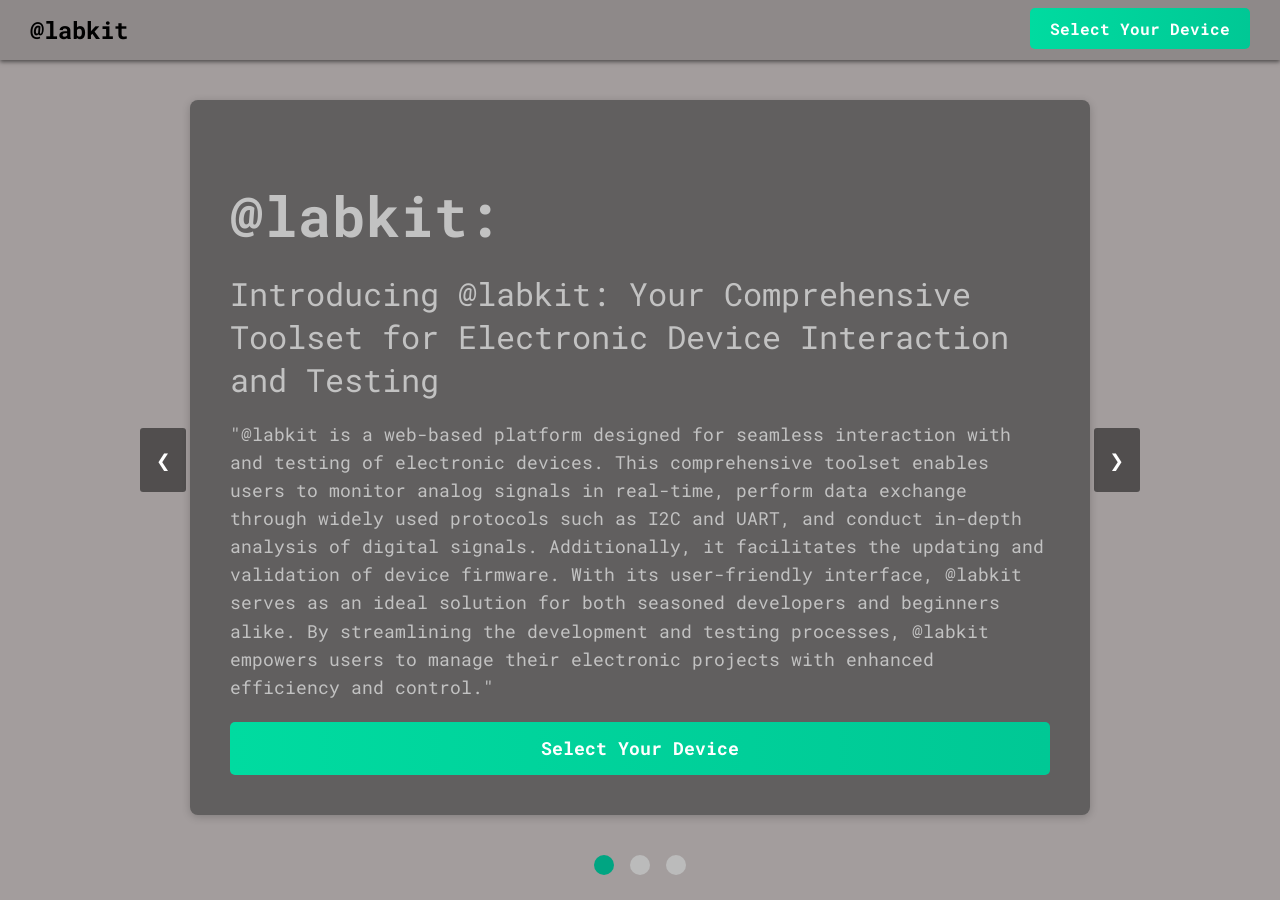
<file: index.html>
<!DOCTYPE html>
<html lang="en">
  <head>
    <meta charset="UTF-8" />
    <meta name="viewport" content="width=device-width, initial-scale=1.0" />
    <title>@labkit: Interactive I2C Interface</title>
    <link rel="shortcut icon" href="/public/favicon.ico" type="image/x-icon" />
    <link rel="icon" href="/public/favicon.ico" type="image/x-icon" />
    <link
      rel="stylesheet"
      href="https://fonts.googleapis.com/css2?family=Roboto+Mono:wght@400;700&display=swap"
    />
    <link rel="stylesheet" href="/public/styles.css" />
  </head>
  <body>
    <nav class="navbar">
      <div class="navbar-logo">
        <a href="index.html">@labkit</a>
      </div>
      <div class="navbar-button">
        <a href="Pages/deviceSelection.html" class="button"
          >Select Your Device</a
        >
      </div>
    </nav>

    <!-- Slideshow container -->
    <div class="slideshow-container">
      <!-- Slide 1 -->
      <div class="mySlide fade">
        <div class="container-slideshow">
          <div class="content">
            <h1>
              @labkit:
              <h2>Introducing @labkit: Your Comprehensive Toolset for Electronic Device Interaction and Testing</h2>
            </h1>
            <p>
              "@labkit is a web-based platform designed for seamless interaction
              with and testing of electronic devices. This comprehensive toolset
              enables users to monitor analog signals in real-time, perform data
              exchange through widely used protocols such as I2C and UART, and
              conduct in-depth analysis of digital signals. Additionally, it
              facilitates the updating and validation of device firmware. With
              its user-friendly interface, @labkit serves as an ideal solution
              for both seasoned developers and beginners alike. By streamlining
              the development and testing processes, @labkit empowers users to
              manage their electronic projects with enhanced efficiency and
              control."
            </p>
            <a href="Pages/deviceSelection.html" class="button"
              >Select Your Device</a
            >
          </div>
        </div>
      </div>

      <!-- Slide 2 -->
      <div class="mySlide fade">
        <div class="container-slideshow">
          <div class="content">
            <h1 style="font-weight: 700; font-size: 3rem;">
              @labkit: Getting Started
              <h2 style="font-weight: 500; font-size: 2rem; margin-top: 10px;">How to Set Up Your Device</h2>
            </h1>
            <p style="font-weight: 400; font-size: 1.1rem; line-height: 1.6;">
              1. <strong>Select Your Device:</strong> Begin by clicking the "Select Your Device" button on the homepage to start the setup process.
            </p>
            <p style="font-weight: 400; font-size: 1.1rem; line-height: 1.6;">
              2. <strong>Choose Your Device:</strong> From the list of available devices, select the one you wish to work with, such as ESP32, RPICO, or Labkit.
            </p>
            <p style="font-weight: 400; font-size: 1.1rem; line-height: 1.6;">
              3. <strong>Install or Validate Labkit Firmware:</strong> Install the Labkit software by clicking the "Flash" button, or validate the existing firmware with the "Validate For Application" option to ensure everything is set up correctly.
            </p>
        
          </div>
        </div>
      </div>
      

      <!-- Slide 3 -->
      <div class="mySlide fade">
        <div class="container-slideshow">
          <div class="content">
            <h1 style="font-weight: 700; font-size: 3rem;">
              @labkit: Next Steps
              <h2 style="font-weight: 500; font-size: 2rem; margin-top: 10px;">Continue Setting Up Your Device</h2>
            </h1>
            <p style="font-weight: 400; font-size: 1.1rem; line-height: 1.6;">
              4. <strong>Check Wi-Fi Connection:</strong> Ensure your device is connected to a Wi-Fi network by clicking "Check Connection." If it's not connected, you can enter your Wi-Fi credentials or switch to a different network if needed.
            </p>
            <p style="font-weight: 400; font-size: 1.1rem; line-height: 1.6;">
              5. <strong>Connect to a Different Network:</strong> If you wish to connect to a different Wi-Fi network or reset your current connection, use the available options to manage your network settings.
            </p>
            <p style="font-weight: 400; font-size: 1.1rem; line-height: 1.6;">
              6. <strong>Access the Application Page:</strong> Once your device is connected and ready, navigate to the application page to choose and use the tool that suits your needs, such as the Analog Signal Reader, I2C Debugger, or Logic Analyzer.
            </p>
            <a href="Pages/deviceSelection.html" class="button" style="font-size: 1.2rem; font-weight: 700; padding: 15px 40px; background-color: #1a1aff; border-radius: 5px; color: #ffffff; text-decoration: none;">Continue</a>
          </div>
        </div>
      </div>
      

      <!-- Next and previous buttons -->
      <a class="prev" onclick="plusSlides(-1)">&#10094;</a>
      <a class="next" onclick="plusSlides(1)">&#10095;</a>

      <!-- Dots indicating current slide -->
      <div class="dot-container">
        <span class="dot" onclick="currentSlide(1)"></span>
        <span class="dot" onclick="currentSlide(2)"></span>
        <span class="dot" onclick="currentSlide(3)"></span>
      </div>
    </div>

    <script>
      let slideIndex = 1;
      showSlides(slideIndex);

      function plusSlides(n) {
        showSlides((slideIndex += n));
      }

      function currentSlide(n) {
        showSlides((slideIndex = n));
      }

      function showSlides(n) {
        let i;
        let slides = document.getElementsByClassName("mySlide");
        let dots = document.getElementsByClassName("dot");
        if (n > slides.length) {
          slideIndex = 1;
        }
        if (n < 1) {
          slideIndex = slides.length;
        }
        for (i = 0; i < slides.length; i++) {
          slides[i].style.display = "none";
        }
        for (i = 0; i < dots.length; i++) {
          dots[i].className = dots[i].className.replace(" active", "");
        }
        slides[slideIndex - 1].style.display = "block";
        dots[slideIndex - 1].className += " active";
      }
    </script>
  </body>
</html>
</file>
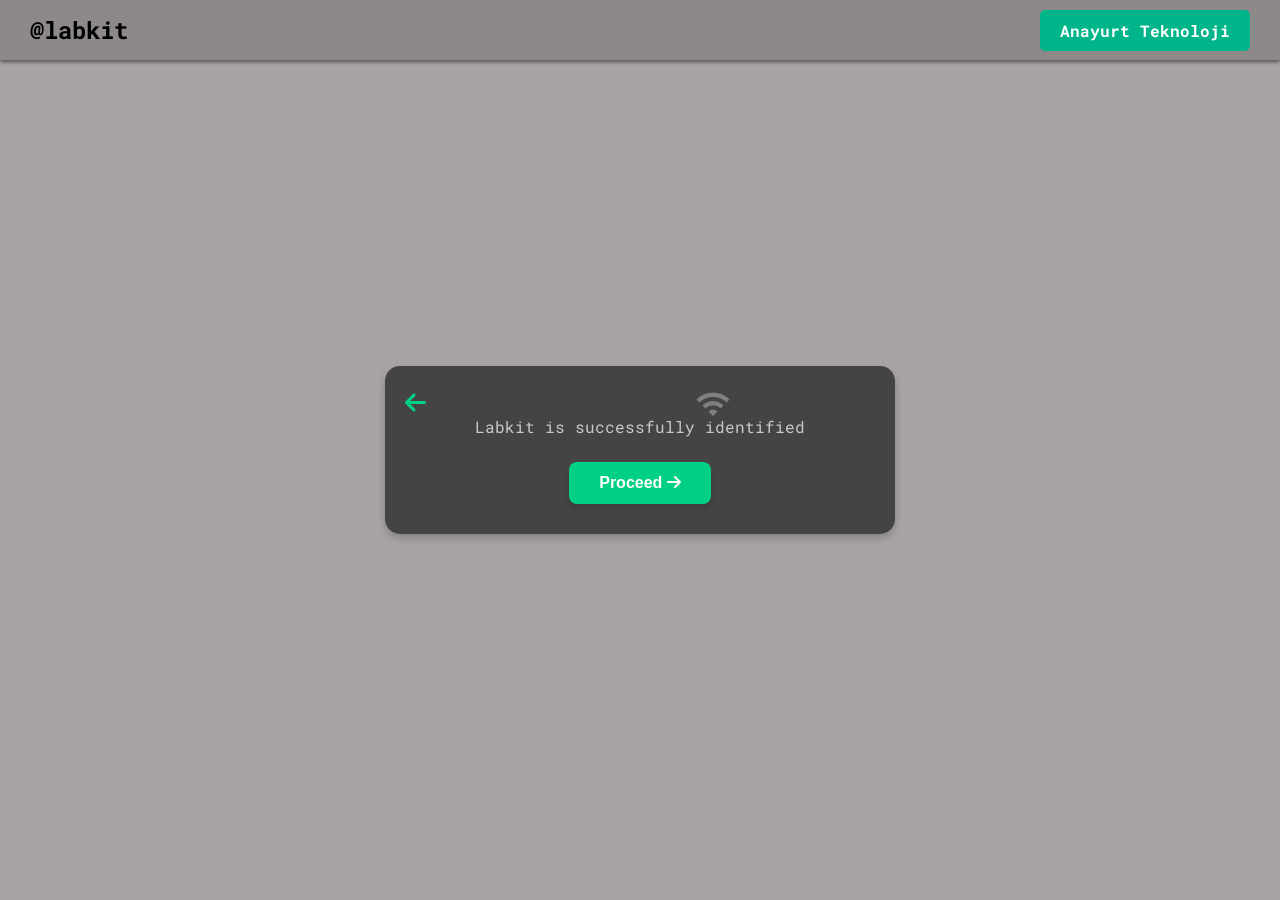
<file: Pages/firstConnection.html>
<!DOCTYPE html>
<html lang="en">
  <head>
    <meta charset="UTF-8" />
    <meta name="viewport" content="width=device-width, initial-scale=1.0" />
    <title>@labkit: Connect to WiFi</title>
    <link
      rel="stylesheet"
      href="https://fonts.googleapis.com/css2?family=Roboto+Mono:wght@400;700&display=swap"
    />
    <link
      rel="stylesheet"
      href="https://cdnjs.cloudflare.com/ajax/libs/font-awesome/6.0.0-beta3/css/all.min.css"
    />
    <link
      rel="stylesheet"
      href="https://fonts.googleapis.com/icon?family=Material+Icons"
    />

    <style>
      body {
        background-color: #a9a3a3;
        display: flex;
        align-items: center;
        justify-content: center;
        height: 100vh;
        margin: 0;
        font-family: "Roboto Mono", monospace;
      }
      #labkitContainer {
        position: relative;
        width: 450px;
        padding: 30px;
        background-color: #444;
        color: #c9c9c9;
        border-radius: 15px;
        text-align: center;
        box-shadow: 0 4px 8px rgba(0, 0, 0, 0.2);
      }
      #labkitContainer h2 {
        font-size: 20px;
        font-weight: normal;
        margin: 0;
      }
      #deviceInfo {
        font-size: 14px;
        color: #888;
        margin-top: 10px;
      }
      #proceedButton {
        display: inline-block;
        margin-top: 25px;
        padding: 12px 30px;
        background-color: #00d084;
        color: #fff;
        font-size: 16px;
        font-weight: bold;
        border: none;
        border-radius: 8px;
        cursor: pointer;
        text-decoration: none;
        box-shadow: 0 4px 6px rgba(0, 0, 0, 0.1);
      }
      #proceedButton:hover {
        background-color: #00b76b;
      }
      .icon-button {
        position: absolute;
        top: 20px;
        font-size: 24px;
        color: #00d084;
        text-decoration: none;
      }
      #backButton {
        left: 20px;
      }
      #wifiIcon {
        right: 20px;
        display: inline-flex;
        align-items: center;
        justify-content: center;
      }

      /* Styles for the SSID and Password Input Fields */
      #inputContainer {
        display: none;
        flex-direction: column;
        align-items: center;
        margin-top: 20px;
      }

      #inputContainer input {
        width: 80%;
        padding: 8px;
        margin: 5px 0;
        border: 1px solid #ccc;
        border-radius: 5px;
        font-family: "Roboto Mono", monospace;
      }

      #submitCredentialsButton {
        padding: 10px 20px;
        font-family: "Roboto Mono", monospace;
        font-size: 1rem;
        cursor: pointer;
        margin-top: 10px;
        background-color: #007bff;
        color: #fff;
        border: none;
        border-radius: 5px;
      }

      #submitCredentialsButton:hover {
        background-color: #0056b3;
      }

      #wifiIcon .material-icons {
        font-size: 36px;
        color: gray; /* Default color for no connection */
      }

      #statusText {
        display: flex;
        align-items: center;
        justify-content: center;
        gap: 8px;
        margin-top: 20px;
      }
      .navbar {
        display: flex;
        justify-content: space-between;
        align-items: center;
        width: 100%;
        padding: 15px 30px;
        background-color: #8e8989;

        position: fixed;
        top: 0;
        left: 0;
        z-index: 1000;
        box-shadow: 0 2px 4px rgba(0, 0, 0, 0.5);
        box-sizing: border-box;
        height: 60px;
        overflow: visible;
      }

      .navbar-logo a {
        font-size: 1.5rem;
        font-weight: bold;
        color: #000000;
        text-decoration: none;
      }

      .navbar-button .button {
        padding: 10px 20px;
        font-size: 1rem;
        font-weight: bold;
        color: #fff;
        background-color: #00b58a;
        border-radius: 5px;
        text-decoration: none;
        transition: background-color 0.3s;
        white-space: nowrap;
      }

      .navbar-button .button:hover {
        background-color: #00a582;
      }
      #loadingSpinner {
        width: 50px;
        height: 50px;
        border: 4px solid transparent;
        border-top: 4px solid #00d084; /* Green color */
        border-radius: 50%;
        animation: spin 1s linear infinite;
        display: none; /* Hidden by default */
        margin: 20px auto;
      }

      @keyframes spin {
        0% {
          transform: rotate(0deg);
        }
        100% {
          transform: rotate(360deg);
        }
      }

      /* Check Icon for Success */
      #checkIcon {
        font-size: 36px;
        color: #00d084; /* Green color */
        display: none; /* Hidden by default */
      }
    </style>
  </head>
  <body>
    <nav class="navbar">
      <div class="navbar-logo">
        <a href="/index.html">@labkit</a>
      </div>
      <div class="navbar-button">
        <a href="#" class="button">Anayurt Teknoloji</a>
      </div>
    </nav>
    <!-- Main Container styled to match the provided image -->
    <div id="labkitContainer">
      <!-- Back Arrow Icon -->
      <a href="flash.html" id="backButton" class="icon-button">
        <i class="fas fa-arrow-left"></i>
      </a>

      <!-- WiFi Icon with Strikethrough -->
      <div id="wifiIcon" class="icon-button">
        <span class="material-icons">wifi_off</span>
      </div>

      <!-- Title and Status Text -->
      <div id="statusText">
        <span>Labkit is successfully identified</span>
      </div>

      <!-- Proceed Button -->
      <button id="proceedButton">
        Proceed <i class="fas fa-arrow-right"></i>
      </button>
      <div id="inputContainer">
        <input type="text" id="ssidInput" placeholder="SSID" />
        <input type="password" id="passwordInput" placeholder="Password" />
        <button id="submitCredentialsButton">Submit</button>
      </div>
      <div id="loadingSpinner"></div>

      <!-- Check Icon (for successful connection) -->
      <div id="checkIcon">
        <span class="material-icons">check_circle</span>
      </div>
    </div>

    <script>
      let port;
      const baudRate = 115200;

      async function connect() {
        try {
          port = await navigator.serial.requestPort();
          await port.open({ baudRate: baudRate });
          console.log("Port opened:", port);
          return port;
        } catch (error) {
          console.error("Error connecting to port:", error);
          return null;
        }
      }

      async function sendCommand(command) {
        if (!port) {
          alert("Port not opened.");
          return null;
        }

        try {
          // Yazma işlemi
          const writer = port.writable.getWriter();
          await writer.write(new TextEncoder().encode(command + "\n"));
          console.log("Sent command:", command);
          writer.releaseLock();

          // Okuma işlemi
          return await readResponse();
        } catch (error) {
          console.error("Error during communication:", error);
          alert("Error sending command.");
          return null;
        }
      }

      async function readResponse(timeout = 10000) {
        const reader = port.readable.getReader();
        let fullResponse = "";
        const startTime = Date.now();

        try {
          while (Date.now() - startTime < timeout) {
            const { value, done } = await reader.read();
            if (done) break;

            fullResponse += new TextDecoder().decode(value);
            console.log("Received data:", fullResponse);

            // Yanıtın tamamını aldığınızı belirleyen bir koşul ekleyin
            if (fullResponse.includes("\n")) {
              break;
            }
          }

          return fullResponse.trim();
        } catch (error) {
          console.error("Error reading from port:", error);
          return null;
        } finally {
          reader.releaseLock();
        }
      }

      async function checkConnection() {
        port = await connect();
        if (!port) {
          alert("Failed to open port.");
          return;
        }

        // Show loading spinner and hide the proceed button
        document.getElementById("loadingSpinner").style.display = "block";
        document.getElementById("proceedButton").style.display = "none";

        try {
          const messageReceived = await waitForAnyMessage(1000);

          if (!messageReceived) {
            console.log(
              "No message received within 1 second, sending status command immediately"
            );
            const response = await sendCommand("status");
            await handleStatusResponse(response);
          } else {
            console.log(
              "Compiled message received, proceeding to send status command"
            );
            await waitForCompiledMessage();
            const response = await sendCommand("status");
            await handleStatusResponse(response);
          }
        } catch (error) {
          console.error("Error during connection check:", error);
        }
      }
      async function waitForAnyMessage(timeout) {
        const reader = port.readable.getReader();
        let messageReceived = false;

        try {
          const timeoutPromise = new Promise((resolve) =>
            setTimeout(resolve, timeout)
          );
          const readerPromise = (async () => {
            const { value, done } = await reader.read();
            if (!done && value) {
              messageReceived = true;
            }
          })();

          await Promise.race([timeoutPromise, readerPromise]);
        } catch (error) {
          console.error("Error waiting for any message:", error);
        } finally {
          reader.releaseLock();
        }

        return messageReceived;
      }

      async function waitForCompiledMessage() {
        const reader = port.readable.getReader();
        let buffer = "";

        try {
          while (true) {
            const { value, done } = await reader.read();
            if (done) break;

            const message = new TextDecoder().decode(value);
            buffer += message;
            console.log("Current buffer:", buffer);

            const compiledOnPattern =
              /Compiled on \w{3} \d{1,2} \d{4}  \d{2}:\d{2}:\d{2}/;
            if (compiledOnPattern.test(buffer)) {
              console.log('"Compiled on" formatted message detected');
              break;
            }
          }
        } catch (error) {
          console.error('Error waiting for "Compiled on" message:', error);
        } finally {
          reader.releaseLock();
        }
      }

      async function handleStatusResponse(response) {
        try {
          const statusData = JSON.parse(response);
          const ssid = statusData.status.ssid;
          const ip = statusData.status.ip;

          if (ssid === "-" && ip === "-") {
            // Bağlantı yok: WiFi simgesini gri yap, spinner'ı gizle, giriş alanlarını göster
            document.getElementById("wifiIcon").innerHTML =
              '<span class="material-icons" style="color: gray;">wifi</span>';
            document.getElementById("proceedButton").style.display = "none";
            document.getElementById("inputContainer").style.display = "flex";
            document.getElementById("loadingSpinner").style.display = "none"; // Spinner'ı gizle
          } else {
            // Bağlantı mevcut: WiFi simgesini yeşil yap
            document.getElementById("wifiIcon").innerHTML =
              '<span class="material-icons" style="color: green;">wifi</span>';
            document.getElementById("inputContainer").style.display = "none";
            // Proceed düğmesi belirlemesini engelliyoruz
            // document.getElementById("proceedButton").style.display = "block"; // Bu satırı kaldırdık

            // 1 saniye sonra IP adresine yönlendir
            setTimeout(() => {
              window.location.href = `http://${ip}`;
            }, 1000);
          }
        } catch (error) {
          console.error("Error parsing status response:", error);
        }
      }

      async function sendWiFiCredentials() {
        const ssid = document.getElementById("ssidInput").value;
        const password = document.getElementById("passwordInput").value;

        if (!ssid || !password) {
          alert("Please enter both SSID and Password.");
          return;
        }

        const command = `CONNECT_WIFI(${ssid},${password})`;
        console.log("Sending WiFi credentials:", command);

        // Show the spinner while attempting to connect
        document.getElementById("loadingSpinner").style.display = "block";
        document.getElementById("submitCredentialsButton").style.display =
          "none"; // Hide submit button

        try {
          // Komutu gönder ve yanıtı oku
          await sendCommand(command);
          const ipAddress = await waitForIPAddress(10000); // 10 saniye boyunca IP adresini bekle

          if (ipAddress) {
            console.log("Connected to WiFi with IP:", ipAddress);
            // WiFi simgesini yeşil yapın
            document.getElementById("wifiIcon").innerHTML =
              '<span class="material-icons" style="color: green;">wifi</span>';

            // Input alanlarını gizleyin
            document.getElementById("inputContainer").style.display = "none";

            // Kullanıcıyı IP adresine yönlendirin
            setTimeout(() => {
              window.location.href = `http://${ipAddress}`;
            }, 1000);
          } else {
            console.log("Failed to connect within the timeout period.");
            alert(
              "Failed to connect to WiFi. Please check your SSID and password."
            );
          }
        } catch (error) {
          console.error("Error sending WiFi credentials:", error);
        } finally {
          // Hide spinner after connection attempt
          document.getElementById("loadingSpinner").style.display = "none";
          document.getElementById("submitCredentialsButton").style.display =
            "block"; // Show submit button again
        }
      }

      async function waitForIPAddress(timeout) {
        let ipAddress = null;
        const startTime = Date.now();
        let buffer = "";

        const textDecoder = new TextDecoder();
        const reader = port.readable.getReader();

        try {
          while (Date.now() - startTime < timeout) {
            const { value, done } = await reader.read();
            if (done) break;

            buffer += textDecoder.decode(value);
            console.log("Received buffer:", buffer);

            // IP adresini kontrol edin
            const ipMatch = buffer.match(
              /\b\d{1,3}\.\d{1,3}\.\d{1,3}\.\d{1,3}\b/
            );
            if (ipMatch) {
              ipAddress = ipMatch[0];
              break;
            }

            // "Failed" ile başlayan bir mesaj kontrolü
            if (buffer.includes("Failed")) {
              console.log("Connection failed message received.");
              ipAddress = null; // Bu durumda IP adresi beklemeyi bırak ve null döndür
              break;
            }
          }
        } catch (error) {
          console.error("Error reading from port:", error);
        } finally {
          reader.releaseLock();
        }

        return ipAddress;
      }
      async function handleConnectionResponse(response) {
        // Cihazdan gelen yanıtı işleyin
        // Örneğin, IP adresini içeren bir mesaj arayın
        const ipMatch = response.match(
          /\b\d{1,3}\.\d{1,3}\.\d{1,3}\.\d{1,3}\b/
        );
        if (ipMatch) {
          const ipAddress = ipMatch[0];
          console.log("Connected to WiFi with IP:", ipAddress);

          // WiFi simgesini yeşil yapın
          document.getElementById("wifiIcon").innerHTML =
            '<span class="material-icons" style="color: green;">wifi</span>';

          // Input alanlarını gizleyin
          document.getElementById("inputContainer").style.display = "none";

          // Kullanıcıyı IP adresine yönlendirin
          setTimeout(() => {
            window.location.href = `http://${ipAddress}`;
          }, 1000);
        } else if (response.includes("Failed") || response.includes("Error")) {
          // Bağlantı başarısız olduysa kullanıcıya mesaj gösterin
          alert(
            "Failed to connect to WiFi. Please check your SSID and password."
          );
        } else {
          // Beklenmeyen bir yanıt geldiyse tekrar kontrol edin veya zaman aşımı ekleyin
          console.log("Unexpected response:", response);
        }
      }

      async function waitForConnection() {
        let ipAddress = null;
        const timeout = 20000; // 20 saniye bekleme süresi
        const startTime = Date.now();
        let buffer = "";

        const textDecoder = new TextDecoder();
        const reader = port.readable.getReader();

        try {
          while (Date.now() - startTime < timeout) {
            const { value, done } = await reader.read();
            if (done) break;

            buffer += textDecoder.decode(value);
            console.log("Received buffer:", buffer);

            // IP adresini kontrol edin
            const ipMatch = buffer.match(
              /\b\d{1,3}\.\d{1,3}\.\d{1,3}\.\d{1,3}\b/
            );
            if (ipMatch) {
              ipAddress = ipMatch[0];
              break;
            }

            // Hata mesajlarını kontrol edin
            if (
              buffer.includes("Invalid credentials") ||
              buffer.includes("Connection failed")
            ) {
              console.log("Connection failed message received.");
              break;
            }
          }

          // Sonuçları işleyin
          if (ipAddress) {
            console.log("Connected to WiFi with IP:", ipAddress);
            // Arayüzü güncelleyin ve yönlendirme yapın
            // ...
          } else {
            console.log("Failed to connect within the timeout period.");
            alert(
              "WiFi bağlantısı başarısız oldu. Lütfen SSID ve şifreyi kontrol edin."
            );
            // Arayüzü güncelleyin
            // ...
          }
        } catch (error) {
          console.error("Error reading from port:", error);
          alert("Seri porttan okuma sırasında bir hata oluştu.");
        } finally {
          reader.releaseLock();
        }
      }

      document
        .getElementById("submitCredentialsButton")
        .addEventListener("click", sendWiFiCredentials);
      document
        .getElementById("proceedButton")
        .addEventListener("click", checkConnection);
    </script>
  </body>
</html>
</file>
<file: public/styles.css>
body {
    font-family: 'Roboto Mono', monospace;
    background-color: #A39D9D;
    margin: 0;
    color: #C2C2C2;
    display: flex;
    justify-content: center;
    align-items: center;
    height: 100vh;
    text-align: left;
}
.container {
    display: flex;
    max-width: 1000px;
    margin: 80px auto 20px;
    padding: 30px;
    background-color: #fff;
    border-radius: 8px;
    box-shadow: 0 2px 4px rgb(0 0 0 / 45%)
}
.content {
    flex: 1;
}
.content h1 {
    font-size: 3.5rem;
    font-weight: 700;
    margin-bottom: 20px;
}
.content h2 {
    font-size: 2rem;
    margin-top: 10px;
    font-weight: 400;
    margin-bottom: 20px;
}
.content p {
    font-size: 1.1rem;
    line-height: 1.6;
    margin-bottom: 20px;
}
.content a {
    text-decoration: none;
    font-size: 1.1rem;
    color: #ffffff;
    display: block;
    margin-top: 10px;
}
.button {
    display: inline-block;
    padding: 15px 40px;
    font-size: 1.2rem;
    font-weight: bold;
    color: #fff;
    text-align: center;
    background: linear-gradient(90deg, #00dba0, #00b58a);
    border: none;
    border-radius: 5px;
    text-decoration: none;
    cursor: pointer;
    position: relative;
    overflow: hidden;
    z-index: 1;
    background-size: 200% 100%;
    transition: background-position 0.4s, color 0.4s;
}
.button:hover {
    background-position: 100% 0;
    color: #fff;
}
.image-container {
    flex: 1;
    display: flex;
    justify-content: center;
    align-items: center;
}
.image-container img {
    max-width: 100%;
    border-radius: 8px;
}
.navbar {
    display: flex;
    justify-content: space-between;
    align-items: center;
    width: 100%;
    padding: 15px 30px;
    background-color: #8e8989;
    
    position: fixed;
    top: 0;
    left: 0;
    z-index: 1000;
    box-shadow: 0 2px 4px rgba(0, 0, 0, 0.5);
    box-sizing: border-box; 
    height: 60px; 
    overflow: visible; 
}

.navbar-logo a {
    font-size: 1.5rem;
    font-weight: bold;
    color: #000000;
    text-decoration: none;
}

.navbar-button .button {
    padding: 10px 20px;
    font-size: 1rem;
    font-weight: bold;
    color: #fff;
    background-color: #00b58a;
    border-radius: 5px;
    text-decoration: none;
    transition: background-color 0.3s;
    white-space: nowrap;
}

.navbar-button .button:hover {
    background-color: #00a582;
}
.app-container {
    display: grid;
    grid-template-columns: repeat(2, 1fr);
    gap: 20px;
}

.app-button {
    display: flex;
    justify-content: center;
    align-items: center;
}

.app-link {
    display: flex;
    justify-content: center;
    align-items: center;
    width: 150px;
    height: 150px;
    text-align: center;
    background-color: #00b58a;
    color: #333;
    text-decoration: none;
    border: 2px solid #333;
    border-radius: 10px;
    font-size: 1.2rem;
    padding: 10px;
    transition: background-color 0.3s, color 0.3s;
}

.app-link span {
    display: block;
}

.app-link:hover {
    background-color: #00dba0;
}
.flash-tool-container {
    display: flex;
    flex-direction: column;
    justify-content: center;
    align-items: center;
    height: 100vh;
}

.flash-link {
    display: flex;
    justify-content: center;
    align-items: center;
    width: 200px;
    height: 80px;
    text-align: center;
    background-color: #00b58a;
    color: #333;
    text-decoration: none;
    border: 2px solid #333;
    border-radius: 10px;
    font-size: 1.2rem;
    padding: 10px;
    margin: 10px 0;
    transition: background-color 0.3s, color 0.3s;
    gap: 5px;
}

.flash-link span {
    display: block;
}

.flash-link:hover {
    background-color: #00dba0;
}

.slideshow-container {
    width: 900px; 
    margin: 0 auto;  
    position: relative;
    height: 700px;    
}

.container-slideshow {
    display: flex;
    flex-direction: column;
    width: 100%;
    height: 100%;
    padding: 40px;
    background-color: #615F5F;
    border-radius: 8px;
    box-shadow: 0 2px 8px rgba(0, 0, 0, 0.2);
    box-sizing: border-box;
}

.prev, .next {
    cursor: pointer;
    position: absolute;
    top: 50%;
    width: auto;
    padding: 16px;
    margin-top: -22px;
    color: white;
    font-weight: bold;
    font-size: 24px;
    transition: 0.6s ease;
    border-radius: 3px;
    user-select: none;
    background-color: rgba(0, 0, 0, 0.5); 
}

.prev {
    left: -50px; 
}

.next {
    right: -50px; 
}

.prev:hover, .next:hover {
    background-color: rgba(0,0,0,0.8);
}

.dot-container {
    text-align: center;
    padding: 20px 0;
    margin-top: 20px;
    max-width: 1200px;
    margin: 20px auto;
}

.dot {
    cursor: pointer;
    height: 20px;  
    width: 20px;  
    margin: 0 3px;
    background-color: #bbb;
    border-radius: 50%;
    display: inline-block;
    transition: background-color 0.6s ease;
}

.active, .dot:hover {
    background-color: #00a582;
}
.mySlide {
    display: none;
    position: relative;
    animation: fadeEffect 0.7s ease-in-out;
}

@keyframes fadeEffect {
    from {opacity: 0;}
    to {opacity: 1;}
}
.message.success {
    color: green;
}

.message.error {
    color: red;
}
</file>
